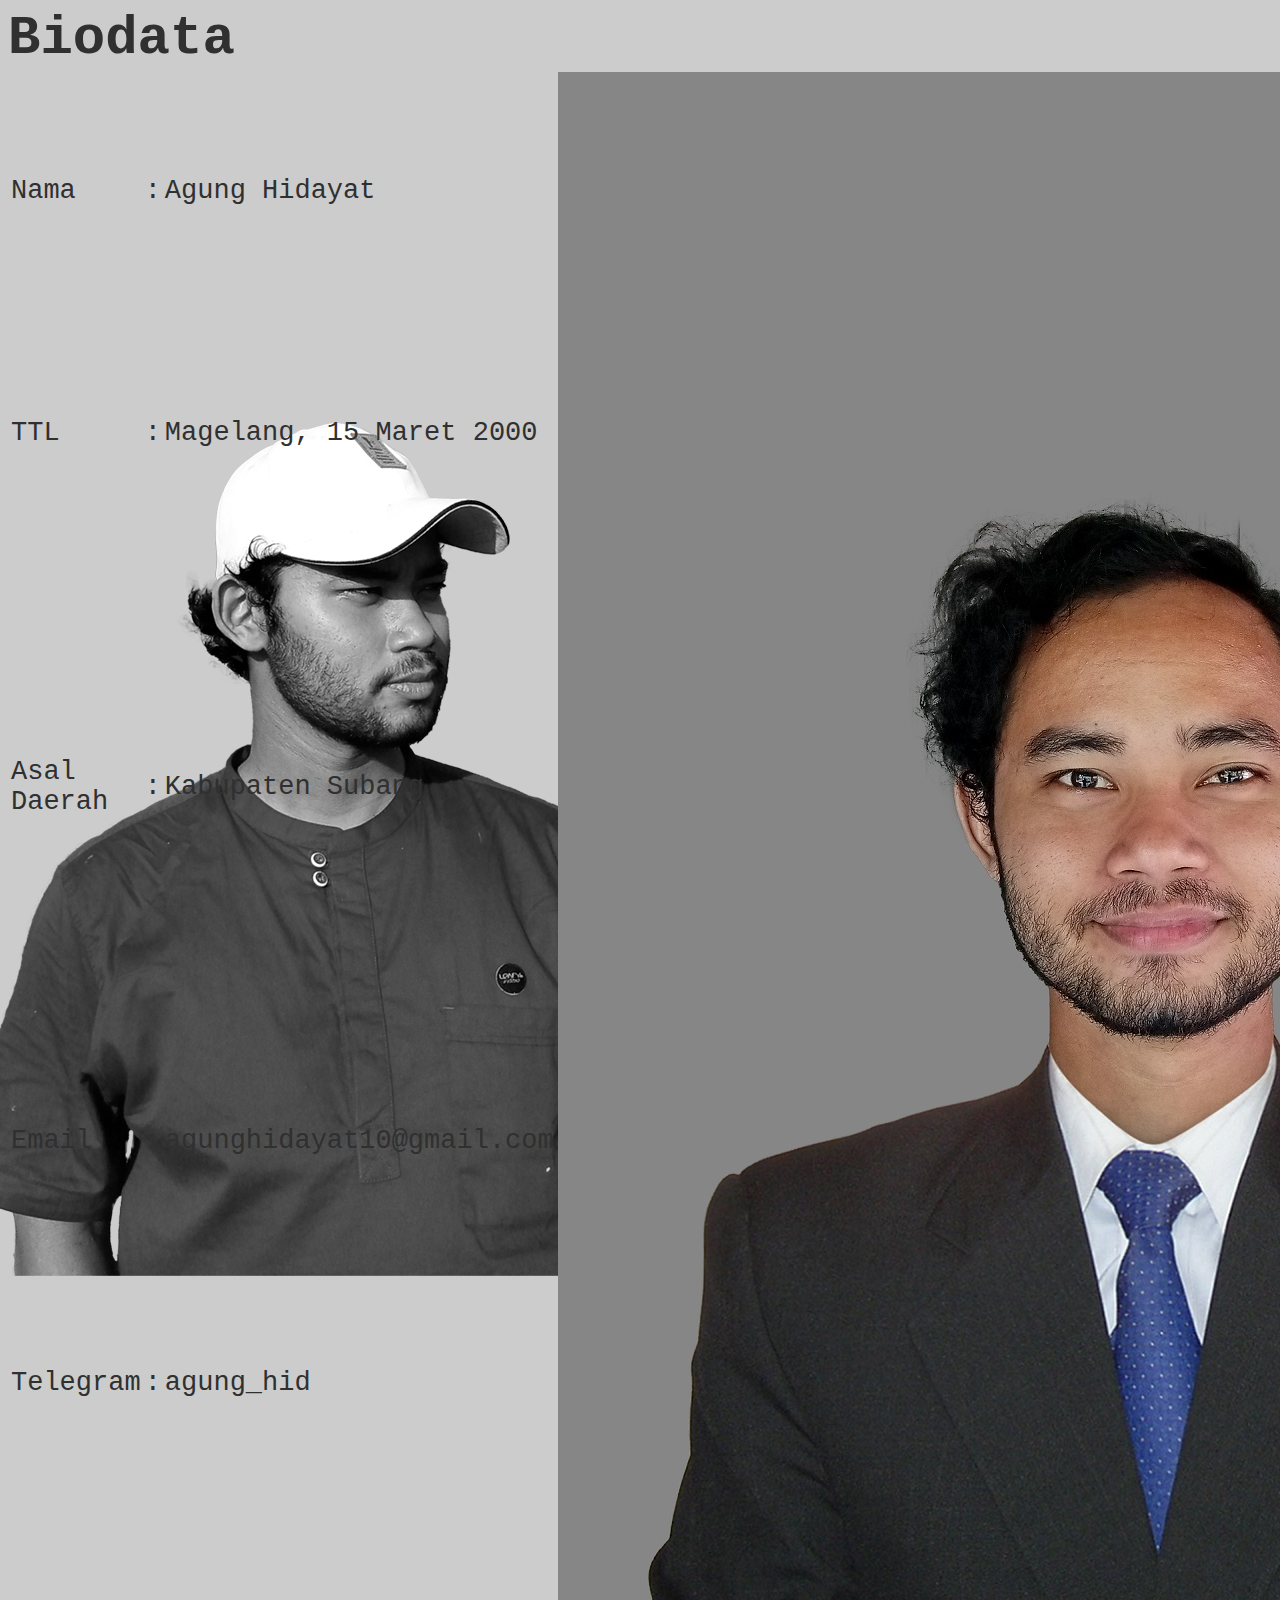
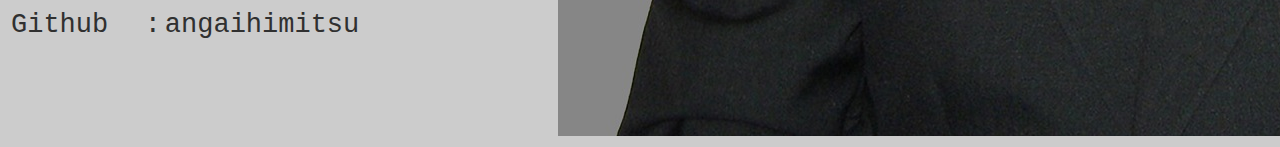
<file: Tugas-2-HTML-CSS/biodata.html>
<!DOCTYPE html>
<html lang="en">

<head>
    <meta charset="UTF-8">
    <meta http-equiv="X-UA-Compatible" content="IE=edge">
    <meta name="viewport" content="width=device-width, initial-scale=1.0">
    <title>Biodata</title>
    <link rel="stylesheet" href="style.css">
</head>

<body>
    <div class="card centered">
        <h1 class="text-center">Biodata</h1>
        <table class="table">
            <tr>
                <td>Nama</td>
                <td>:</td>
                <td>Agung Hidayat</td>
                <td rowspan="6"><img class="profile" src="profile.jpg" alt="profile"></td>
            </tr>
            <tr>
                <td>TTL</td>
                <td>:</td>
                <td>Magelang, 15 Maret 2000</td>
            </tr>
            <tr>
                <td>Asal Daerah</td>
                <td>:</td>
                <td>Kabupaten Subang</td>
            </tr>
            <tr>
                <td>Email</td>
                <td>:</td>
                <td>agunghidayat10@gmail.com</td>
            </tr>
            <tr>
                <td>Telegram</td>
                <td>:</td>
                <td>agung_hid</td>
            </tr>
            <tr>
                <td>Github</td>
                <td>:</td>
                <td>angaihimitsu</td>
            </tr>
        </table>
    </div>
</body>

</html>
</file>
<file: Tugas-2-HTML-CSS/style.css>
body {
  font-family: monospace;
  color: rgb(48, 48, 48);
  font-size: 3vh;
  overflow: hidden;

  background-image: url("profile.png");
  background-color: #cccccc;
  height: 100vh;
  background-position: right 25vw bottom -40vh;
  background-repeat: no-repeat;
  background-size: cover;
}

.font-500 {
  font-size: 3em;
}

h1,
h2 {
  margin: 0;
}

.text-white {
  color: white;
}

.row {
  display: flex;
}

.h-100 {
  height: 100vh;
}

.w-50 {
  width: 50%;
}

.wrapper {
  position: relative;
  top: 70vh;
  left: 50%;
  -ms-transform: translate(-50%, -50%);
  transform: translate(-50%, -20vw);
}

.img-container {
  height: 100%;
  max-height: 100vh;
  position: relative;
}

.svg-icon {
  width: 3vh;
  height: 3vh;
}

.mr-1 {
  margin-right: 1em;
}
</file>
